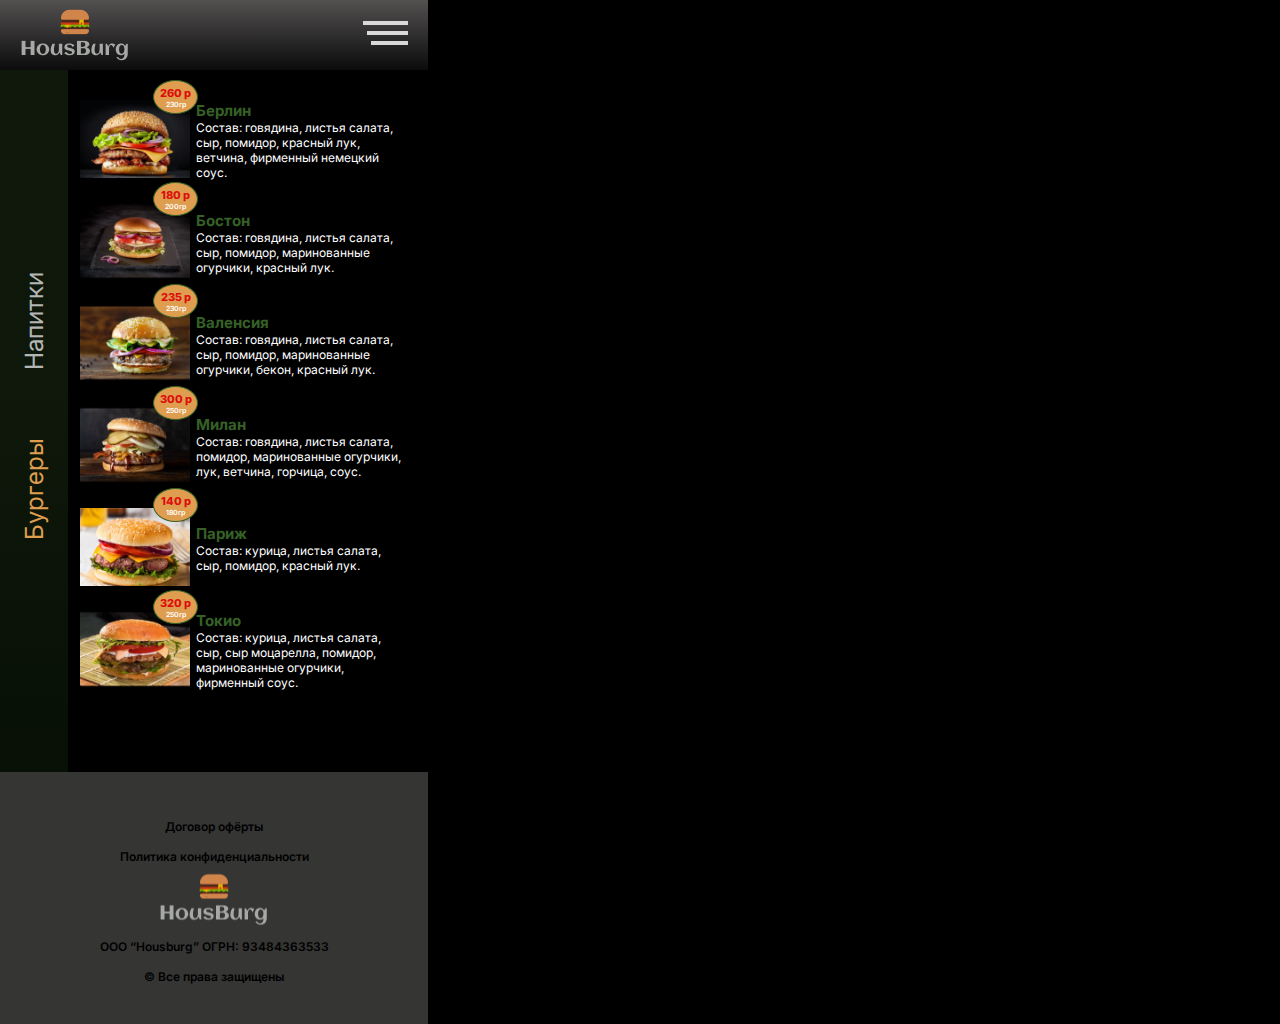
<file: index.html>
<!DOCTYPE html>
<html lang="en">
<head>
    <meta charset="UTF-8">
    <meta name="viewport" content="width=device-width, initial-scale=1.0">
    <link rel="preconnect" href="https://fonts.googleapis.com">
    <link rel="preconnect" href="https://fonts.gstatic.com" crossorigin>
    <link href="https://fonts.googleapis.com/css2?family=Inter&display=swap" rel="stylesheet">
    <link rel="stylesheet" href="./css/index.css">
    <link rel="stylesheet" href="./css/nav.css">
    <link rel="stylesheet" href="./css/footer.css">
    <link rel="stylesheet" href="./css/fonts.css">
    <link rel="stylesheet" href="./css/animation.css">
    <link rel="stylesheet" href="./css/media.css">
    <title>HousBurg</title>
</head>
<body class="page">
    <div class="container">
<header class="header">
   <a class="header-logo" href="./index.html"><img src="./img/icon/logo.png" alt="logo"></a>
    <div class="nav-btn-img"><img id="nav-menu-btn" src="./img/icon/menu.png" alt="" ></div>

</header>
<ul id="nav-menu-show" class="header-nav">
    <li class="header-nav-link header-nav-link-top"><a href="./links/story.html">О нас</a></li>
    <li class="header-nav-link"><a href="./links/share.html">Акции</a></li>
    <li class="header-nav-link"><a class="active" href="#!">Меню</a></li>
    <li class="header-nav-link"><a href="./links/events.html">Мероприятия</a></li>
    <li class="header-nav-link"><a href="./links/contact.html">Контакты</a></li>
    <li class="header-nav-link"><a href="./links/delivery.html">Доставка и оплата</a></li>
 </ul>
<!--  -->
<section class="main">

    <div class="main-column-nav">
<ul class="main-column-nav--nav">
    <li class="main-column-nav--category"><a href="./links/drinks.html">Напитки</a> </li>
    <li class="main-column-nav--category active"><a href="./index.html">Бургеры</a> </li>
</ul>
    </div>
    <!-- Окно с продукцией -->
    <div class="main-column-production">
        <!-- Бургеры -->

        <ul id='menu-burger' class="menu-burger-cls menu-show">
            <li class="main-column-production-burger">
                <div class="main-column-production-burger-img"><img src="./img/Берлин.png" alt="">
                <div class="main-column-production-burger-img-sale">
                    <span class="burger-sale">260 р</span>
                    <span class="burger-weight">230гр</span>
                </div></div>
                <div class="main-column-production-burger-info">
                    <h3>Берлин</h3>
                    <p>Состав: говядина, листья салата, сыр, помидор, красный лук, ветчина, фирменный немецкий соус. </p>
                </div>
            </li>

            <li class="main-column-production-burger">
                <div class="main-column-production-burger-img"><img src="./img/Бостон.png" alt="">
                <div class="main-column-production-burger-img-sale">
                    <span class="burger-sale">180 р</span>
                    <span class="burger-weight">200гр</span>
                </div></div>
                <div class="main-column-production-burger-info">
                    <h3>Бостон</h3>
                    <p>Состав: говядина, листья салата, сыр, помидор, маринованные огурчики, красный лук.</p>
                </div>
            </li>

            <li class="main-column-production-burger">
                <div class="main-column-production-burger-img"><img src="./img/Валенсия.png" alt="">
                <div class="main-column-production-burger-img-sale">
                    <span class="burger-sale">235 р</span>
                    <span class="burger-weight">230гр</span>
                </div></div>
                <div class="main-column-production-burger-info">
                    <h3>Валенсия</h3>
                    <p>Состав: говядина, листья салата, сыр, помидор, маринованные огурчики, бекон, красный лук. </p>
                </div>
            </li>

            <li class="main-column-production-burger">
                <div class="main-column-production-burger-img"><img src="./img/Милан.png" alt="">
                <div class="main-column-production-burger-img-sale">
                    <span class="burger-sale">300 р</span>
                    <span class="burger-weight">250гр</span>
                </div></div>
                <div class="main-column-production-burger-info">
                    <h3>Милан</h3>
                    <p>Состав: говядина, листья салата, помидор, маринованные огурчики, лук, ветчина, горчица, соус.</p>
                </div>
            </li>

            <li class="main-column-production-burger">
                <div class="main-column-production-burger-img"><img src="./img/Париж.png" alt="">
                <div class="main-column-production-burger-img-sale">
                    <span class="burger-sale">140 р</span>
                    <span class="burger-weight">180гр</span>
                </div></div>
                <div class="main-column-production-burger-info">
                    <h3>Париж</h3>
                    <p>Состав: курица, листья салата, сыр, помидор, красный лук. </p>
                </div>
            </li>

            <li class="main-column-production-burger">
                <div class="main-column-production-burger-img"><img src="./img/Токио.png" alt="">
                <div class="main-column-production-burger-img-sale">
                    <span class="burger-sale">320 р</span>
                    <span class="burger-weight">250гр</span>
                </div></div>
                <div class="main-column-production-burger-info">
                    <h3>Токио</h3>
                    <p>Состав: курица, листья салата, сыр, сыр моцарелла, помидор, маринованные огурчики, фирменный соус. </p>
                </div>
            </li>
        </ul>
        
        <!--  -->
    </div>
    <!--  -->
</section>
<footer class="footer">
    <div class="footer-container">
    <ul class="footer-container-info">
        <li>Договор офёрты</li>
        <li>Политика конфиденциальности</li>
        <li class="footer-info-bottom">ООО “Housburg” ОГРН: 93484363533</li>
        <li>© Все права защищены</li>
    </ul>
</div>
    <img class="footer-logo" src="./img/icon/logo.png" alt="">
</footer>
</div>
<script src="./js/index.js"></script>
</body>
</html>
</file>
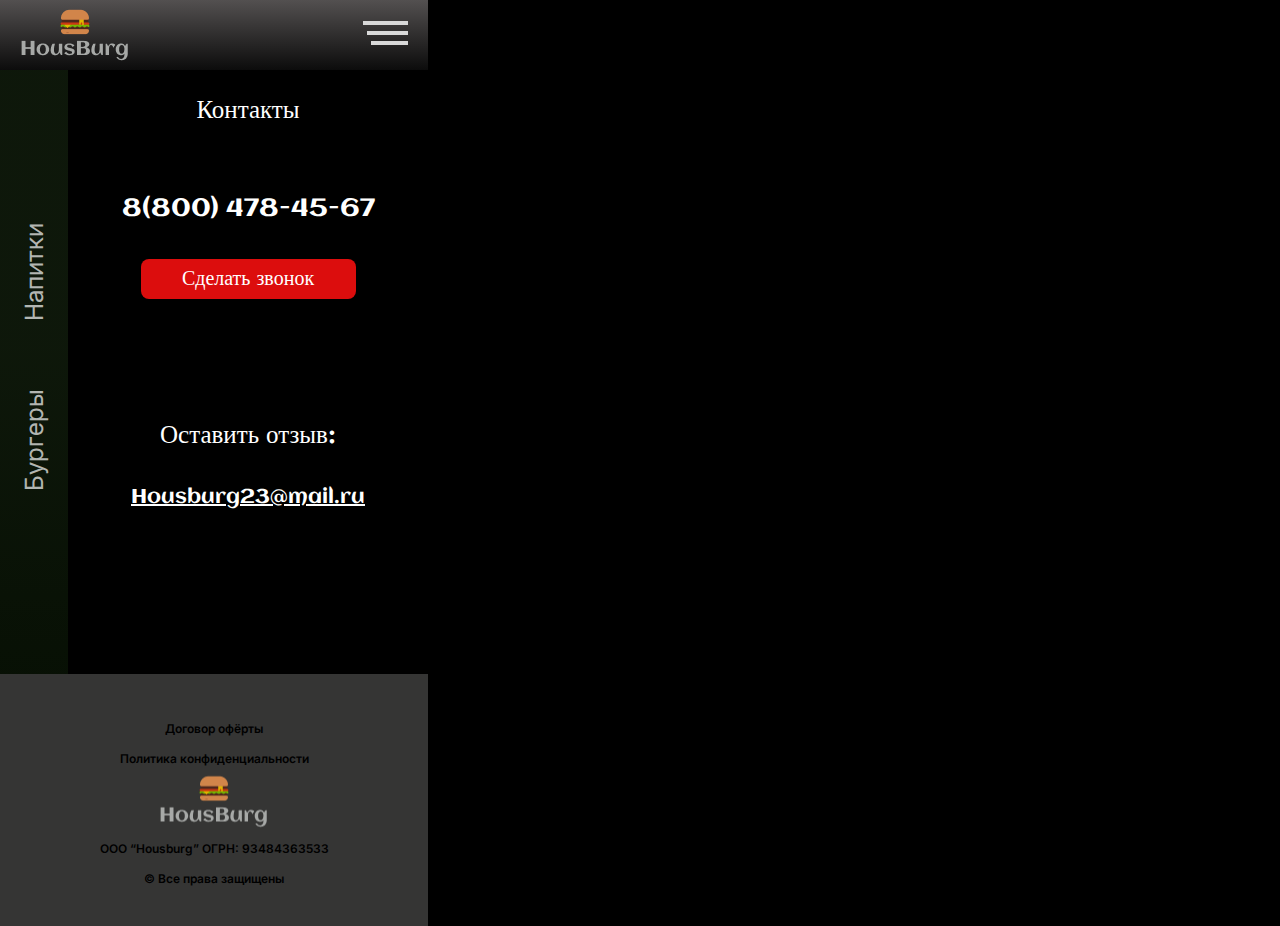
<file: links/contact.html>
<!DOCTYPE html>
<html lang="en">
<head>
    <meta charset="UTF-8">
    <meta name="viewport" content="width=device-width, initial-scale=1.0">
    <link rel="preconnect" href="https://fonts.googleapis.com">
    <link rel="preconnect" href="https://fonts.gstatic.com" crossorigin>
    <link href="https://fonts.googleapis.com/css2?family=Inter&display=swap" rel="stylesheet">
    <link rel="stylesheet" href="../css/contact.css">
    <link rel="stylesheet" href="../css/nav.css">
    <link rel="stylesheet" href="../css/footer.css">
    <link rel="stylesheet" href="../css/fonts.css">
    <link rel="stylesheet" href="../css/animation.css">
    <link rel="stylesheet" href="../css/media.css">
    <title>HousBurg</title>
</head>
<body class="page">
    <div class="container">
<header class="header">
   <a class="header-logo" href="../index.html"><img src="../img/icon/logo.png" alt="logo"></a>
    <div class="nav-btn-img"><img id="nav-menu-btn" src="../img/icon/menu.png" alt="" ></div>
    
</header>
<ul id="nav-menu-show" class="header-nav">
    <li class="header-nav-link header-nav-link-top"><a href="../links/story.html">О нас</a></li>
    <li class="header-nav-link"><a href="../links/share.html">Акции</a></li>
    <li class="header-nav-link"><a href="/index.html">Меню</a></li>
    <li class="header-nav-link"><a href="../links/events.html">Мероприятия</a></li>
    <li class="header-nav-link"><a href="../links/contact.html"  class="active" >Контакты</a></li>
    <li class="header-nav-link"><a href="../links/delivery.html">Доставка и оплата</a></li>
 </ul>
<!--  -->
<section class="main">
    <div class="main-column-nav">
<ul class="main-column-nav--nav">
    <li id="btn-drink" class="main-column-nav--category"><a href="../links/drinks.html">Напитки</a> </li>
    <li id="btn-burger" class="main-column-nav--category "><a href="../index.html">Бургеры</a> </li>
</ul>
    </div>
    <!-- Окно с продукцией -->
    <div class="main-column-production">

 <h1 class="event-title">Контакты</h1>
 <h1 class="event-phone-number"> 8(800) 478-45-67</h1>
 <button class="contact-phone-button">Сделать звонок</button>
 <p class="contact-mail">Оставить отзыв: <span> Housburg23@mail.ru</span></p>
        <!--  -->
    </div>
    <!--  -->
</section>
<footer class="footer">
    <div class="footer-container">
    <ul class="footer-container-info">
        <li>Договор офёрты</li>
        <li>Политика конфиденциальности</li>
        <li class="footer-info-bottom">ООО “Housburg” ОГРН: 93484363533</li>
        <li>© Все права защищены</li>
    </ul>
</div>
    <img class="footer-logo" src="../img/icon/logo.png" alt="">
</footer>
</div>
<script src="../js/app.js"></script>
</body>
</html>
</file>
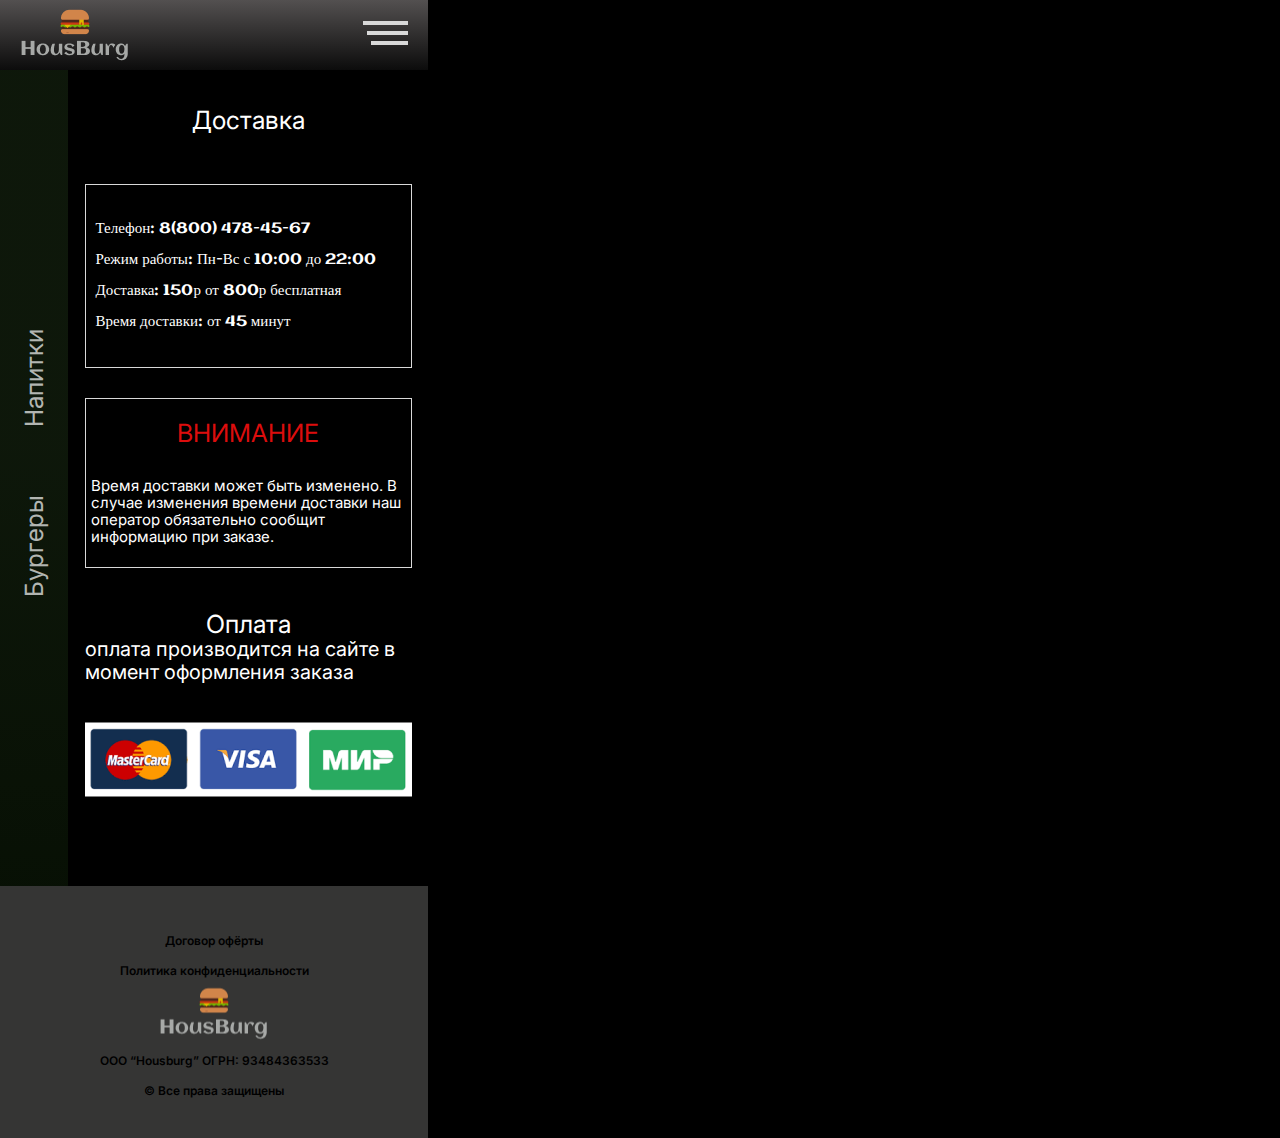
<file: links/delivery.html>
<!DOCTYPE html>
<html lang="en">
<head>
    <meta charset="UTF-8">
    <meta name="viewport" content="width=device-width, initial-scale=1.0">
    <link rel="preconnect" href="https://fonts.googleapis.com">
    <link rel="preconnect" href="https://fonts.gstatic.com" crossorigin>
    <link href="https://fonts.googleapis.com/css2?family=Inter&display=swap" rel="stylesheet">
    <link rel="stylesheet" href="../css/zeroing.css">
    <link rel="stylesheet" href="../css/delivery.css">
    <link rel="stylesheet" href="../css/nav.css">
    <link rel="stylesheet" href="../css/footer.css">
    <link rel="stylesheet" href="../css/fonts.css">
    <link rel="stylesheet" href="../css/animation.css">
    <link rel="stylesheet" href="../css/media.css">
    <title>HousBurg</title>
</head>
<body class="page">
    <div class="container">
<header class="header">
   <a class="header-logo" href="../index.html"><img src="../img/icon/logo.png" alt="logo"></a>
    <div class="nav-btn-img"><img id="nav-menu-btn" src="../img/icon/menu.png" alt="" ></div>
    
</header>
<ul id="nav-menu-show" class="header-nav">
    <li class="header-nav-link header-nav-link-top"><a href="../links/story.html">О нас</a></li>
    <li class="header-nav-link"><a href="../links/share.html">Акции</a></li>
    <li class="header-nav-link"><a href="/index.html">Меню</a></li>
    <li class="header-nav-link"><a href="../links/events.html"  >Мероприятия</a></li>
    <li class="header-nav-link"><a href="../links/contact.html">Контакты</a></li>
    <li class="header-nav-link"><a href="../links/delivery.html" class="active">Доставка и оплата</a></li>
 </ul>
<!--  -->
<section class="main">
    <div class="main-column-nav">
<ul class="main-column-nav--nav">
    <li id="btn-drink" class="main-column-nav--category"><a href="../links/drinks.html">Напитки</a> </li>
    <li id="btn-burger" class="main-column-nav--category "><a href="../index.html">Бургеры</a> </li>
</ul>
    </div>
    <!-- Окно с продукцией -->
    <div class="main-column-production">
    <h1 class="delivery-title">Доставка</h1>
<div class="info-delivery-container"><ul class="info-delivery">
    <li>Телефон: 8(800) 478-45-67 </li>
    <li>Режим работы: Пн-Вс с 10:00 до 22:00</li>
    <li>Доставка: 150р от 800р бесплатная</li>
    <li>Время доставки: от 45 минут</li>
</ul>
</div>
<div class="waring-container">
<ul class="waring">
    <li class="waring-text">Внимание</li>
    <li>Время доставки может быть изменено. В случае изменения времени доставки наш оператор обязательно сообщит информацию при заказе.</li>
</ul>
</div>
<div class="payment-container">
    <h1 class="payment-title">Оплата</h1>
    <p class="payment-text">оплата производится на сайте в момент оформления заказа</p>
    <img src="../img/paymant.png" alt="" class="payment-img">
</div>
        <!--  -->
    </div>
    <!--  -->
</section>
<footer class="footer">
    <div class="footer-container">
    <ul class="footer-container-info">
        <li>Договор офёрты</li>
        <li>Политика конфиденциальности</li>
        <li class="footer-info-bottom">ООО “Housburg” ОГРН: 93484363533</li>
        <li>© Все права защищены</li>
    </ul>
</div>
    <img class="footer-logo" src="../img/icon/logo.png" alt="">
</footer>
</div>
<script src="../js/app.js"></script>
</body>
</html>
</file>
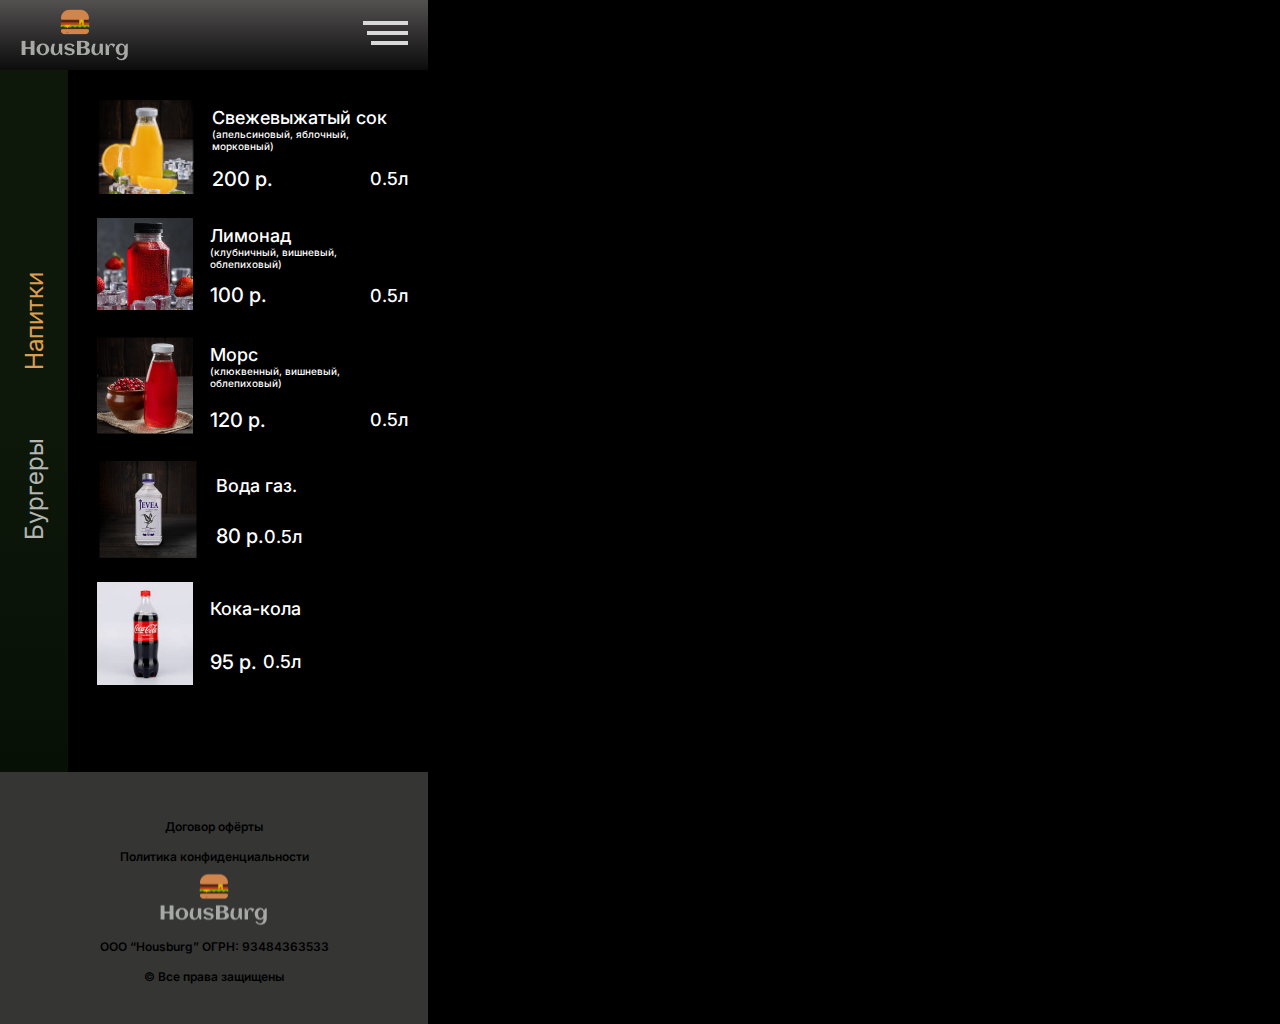
<file: links/drinks.html>
<!DOCTYPE html>
<html lang="en">
<head>
    <meta charset="UTF-8">
    <meta name="viewport" content="width=device-width, initial-scale=1.0">
    <link rel="preconnect" href="https://fonts.googleapis.com">
    <link rel="preconnect" href="https://fonts.gstatic.com" crossorigin>
    <link href="https://fonts.googleapis.com/css2?family=Inter&display=swap" rel="stylesheet">
    <link rel="stylesheet" href="../css/index.css">
    <link rel="stylesheet" href="../css/nav.css">
    <link rel="stylesheet" href="../css/footer.css">
    <link rel="stylesheet" href="../css/fonts.css">
    <link rel="stylesheet" href="../css/animation.css">
    <link rel="stylesheet" href="../css/media.css">
    <title>HousBurg</title>
</head>
<body class="page">
    <div class="container">
<header class="header">
   <a class="header-logo" href="../index.html"><img src="../img/icon/logo.png" alt="logo"></a>
    <div class="nav-btn-img"><img id="nav-menu-btn" src="../img/icon/menu.png" alt="" ></div>
    
</header>
<ul id="nav-menu-show" class="header-nav">
    <li class="header-nav-link header-nav-link-top"><a href="../links/story.html">О нас</a></li>
    <li class="header-nav-link"><a href="../links/share.html" >Акции</a></li>
    <li class="header-nav-link"><a href="/index.html" class="active">Меню</a></li>
    <li class="header-nav-link"><a href="../links/events.html">Мероприятия</a></li>
    <li class="header-nav-link"><a href="../links/contact.html">Контакты</a></li>
    <li class="header-nav-link"><a href="../links/delivery.html">Доставка и оплата</a></li>
 </ul>
<!--  -->
<section class="main">
    <div class="main-column-nav">
<ul class="main-column-nav--nav">
    <li id="btn-drink" class="main-column-nav--category active"><a href="../links/drinks.html">Напитки</a> </li>
    <li id="btn-burger" class="main-column-nav--category "><a href="../index.html">Бургеры</a> </li>
</ul>
    </div>
    <!-- Окно с продукцией -->
    <div class="main-column-production">
        
        <!-- Напитки -->

<ul id='menu-drink' class="menu-drink-cls menu-show">
<li class="main-column-production-drink">
    <div class="main-column-production-drink-img">
<img src="../img/fresh.png" alt="">
    </div>
    <div class="main-column-production-drink-info-container">
        <div class="main-column-production-drink-info">
        <h3>Свежевыжатый сок</h3>
        <p>(апельсиновый, яблочный, морковный)</p>
    </div>

    <div class="main-column-production-price-and-weight">
        <div class="main-column-production-price">200 р.</div> 
        <div class="main-column-production-weight">0.5л</div>
    </div>
</div>
</li>

<li class="main-column-production-drink">
    <div class="main-column-production-drink-img-cube">
<img src="../img/lemonade.png" alt="">
    </div>
    <div class="main-column-production-drink-info-container">
        <div class="main-column-production-drink-info">
        <h3>Лимонад</h3>
        <p>(клубничный, вишневый, облепиховый)</p>
    </div>

    <div class="main-column-production-price-and-weight">
        <div class="main-column-production-price">100 р.</div> 
        <div class="main-column-production-weight">0.5л</div>
    </div>
</div>
</li>
<li class="main-column-production-drink">
    <div class="main-column-production-drink-img-cube">
<img src="../img/fruit drink.png" alt="">
    </div>
    <div class="main-column-production-drink-info-container">
        <div class="main-column-production-drink-info">
        <h3>Морс</h3>
        <p>(клюквенный, вишневый, облепиховый)</p>
    </div>

    <div class="main-column-production-price-and-weight">
        <div class="main-column-production-price">120 р.</div> 
        <div class="main-column-production-weight">0.5л</div>
    </div>
</div>
</li>
<li class="main-column-production-drink">
    <div class="main-column-production-drink-img">
<img src="../img/water.png" alt="">
    </div>
    <div class="main-column-production-drink-info-container">
        <div class="main-column-production-drink-info">
        <h3>Вода газ.</h3>
    </div>

    <div class="main-column-production-price-and-weight">
        <div class="main-column-production-price">80 р.</div> 
        <div class="main-column-production-weight">0.5л</div>
    </div>
</div>
</li>
<li class="main-column-production-drink">
    <div class="main-column-production-drink-img-cube">
<img src="../img/cola.png" alt="">
    </div>
    <div class="main-column-production-drink-info-container">
        <div class="main-column-production-drink-info">
        <h3>Кока-кола</h3>
    </div>

    <div class="main-column-production-price-and-weight">
        <div class="main-column-production-price">95 р.</div> 
        <div class="main-column-production-weight">0.5л</div>
    </div>
</div>
</li>
</ul>

        <!--  -->
    </div>
    <!--  -->
</section>
<footer class="footer">
    <div class="footer-container">
    <ul class="footer-container-info">
        <li>Договор офёрты</li>
        <li>Политика конфиденциальности</li>
        <li class="footer-info-bottom">ООО “Housburg” ОГРН: 93484363533</li>
        <li>© Все права защищены</li>
    </ul>
</div>
    <img class="footer-logo" src="../img/icon/logo.png" alt="">
</footer>
</div>
<script src="../js/app.js"></script>
</body>
</html>
</file>
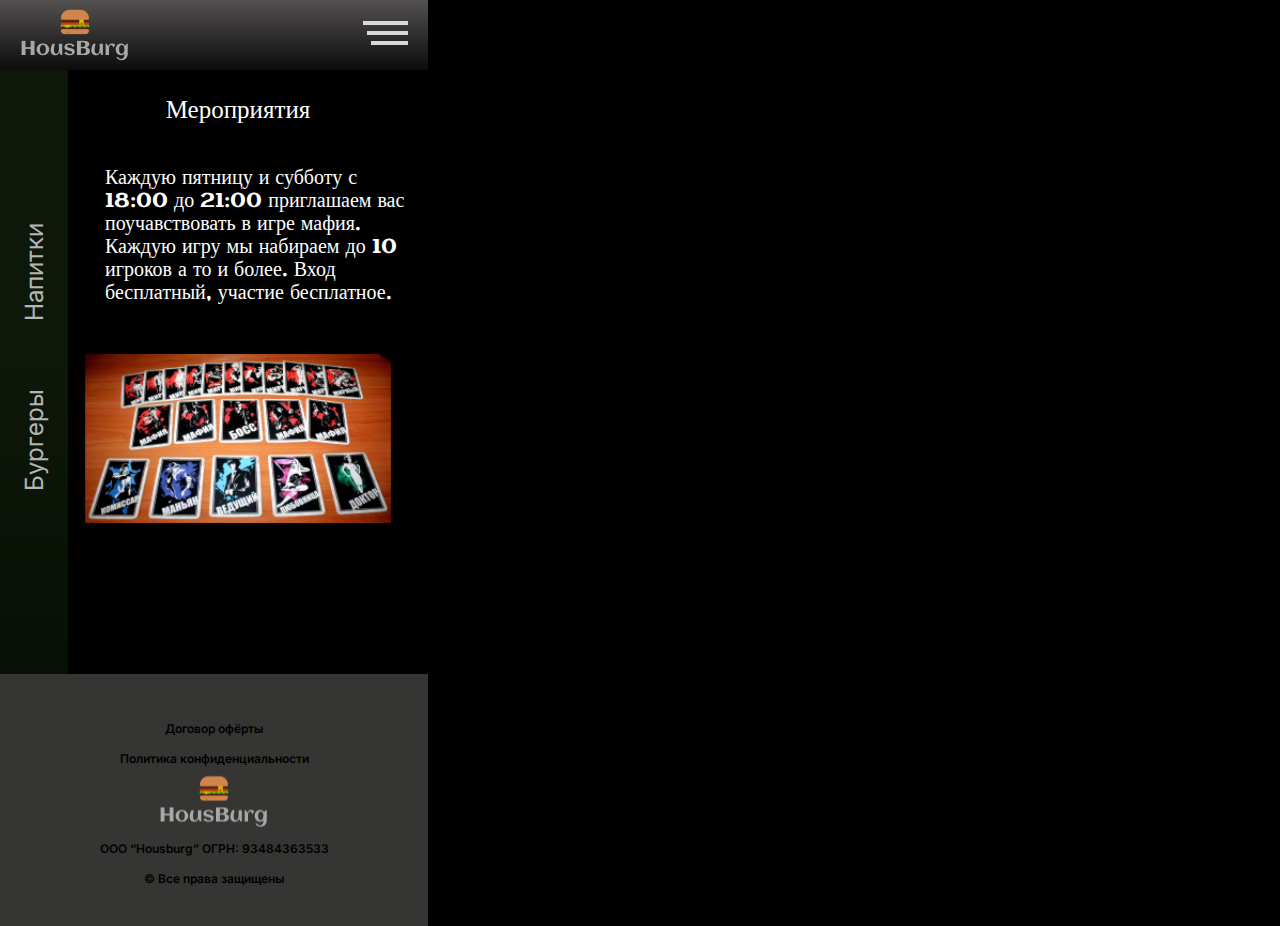
<file: links/events.html>
<!DOCTYPE html>
<html lang="en">
<head>
    <meta charset="UTF-8">
    <meta name="viewport" content="width=device-width, initial-scale=1.0">
    <link rel="preconnect" href="https://fonts.googleapis.com">
    <link rel="preconnect" href="https://fonts.gstatic.com" crossorigin>
    <link href="https://fonts.googleapis.com/css2?family=Inter&display=swap" rel="stylesheet">
    <link rel="stylesheet" href="../css/events.css">
    <link rel="stylesheet" href="../css/nav.css">
    <link rel="stylesheet" href="../css/footer.css">
    <link rel="stylesheet" href="../css/fonts.css">
    <link rel="stylesheet" href="../css/animation.css">
    <link rel="stylesheet" href="../css/media.css">
    <title>HousBurg</title>
</head>
<body class="page">
    <div class="container">
<header class="header">
   <a class="header-logo" href="../index.html"><img src="../img/icon/logo.png" alt="logo"></a>
    <div class="nav-btn-img"><img id="nav-menu-btn" src="../img/icon/menu.png" alt="" ></div>
    
</header>
<ul id="nav-menu-show" class="header-nav">
    <li class="header-nav-link header-nav-link-top"><a href="../links/story.html">О нас</a></li>
    <li class="header-nav-link"><a href="../links/share.html">Акции</a></li>
    <li class="header-nav-link"><a href="/index.html">Меню</a></li>
    <li class="header-nav-link"><a href="../links/events.html" class="active" >Мероприятия</a></li>
    <li class="header-nav-link"><a href="../links/contact.html">Контакты</a></li>
    <li class="header-nav-link"><a href="../links/delivery.html">Доставка и оплата</a></li>
 </ul>
<!--  -->
<section class="main">
    <div class="main-column-nav">
<ul class="main-column-nav--nav">
    <li id="btn-drink" class="main-column-nav--category"><a href="../links/drinks.html">Напитки</a> </li>
    <li id="btn-burger" class="main-column-nav--category "><a href="../index.html">Бургеры</a> </li>
</ul>
    </div>
    <!-- Окно с продукцией -->
    <div class="main-column-production">
        
 
<h1 class="event-title">Мероприятия</h1>
<p class="event-text">
    Каждую пятницу и субботу с 18:00 до 21:00 приглашаем вас поучавствовать в  игре мафия. Каждую игру мы набираем до 10 игроков а то и более. Вход бесплатный, участие бесплатное.
</p>
<img src="../img/event.png" alt="" class="event-img">

        <!--  -->
    </div>
    <!--  -->
</section>
<footer class="footer">
    <div class="footer-container">
    <ul class="footer-container-info">
        <li>Договор офёрты</li>
        <li>Политика конфиденциальности</li>
        <li class="footer-info-bottom">ООО “Housburg” ОГРН: 93484363533</li>
        <li>© Все права защищены</li>
    </ul>
</div>
    <img class="footer-logo" src="../img/icon/logo.png" alt="">
</footer>
</div>
<script src="../js/index.js"></script>
</body>
</html>
</file>
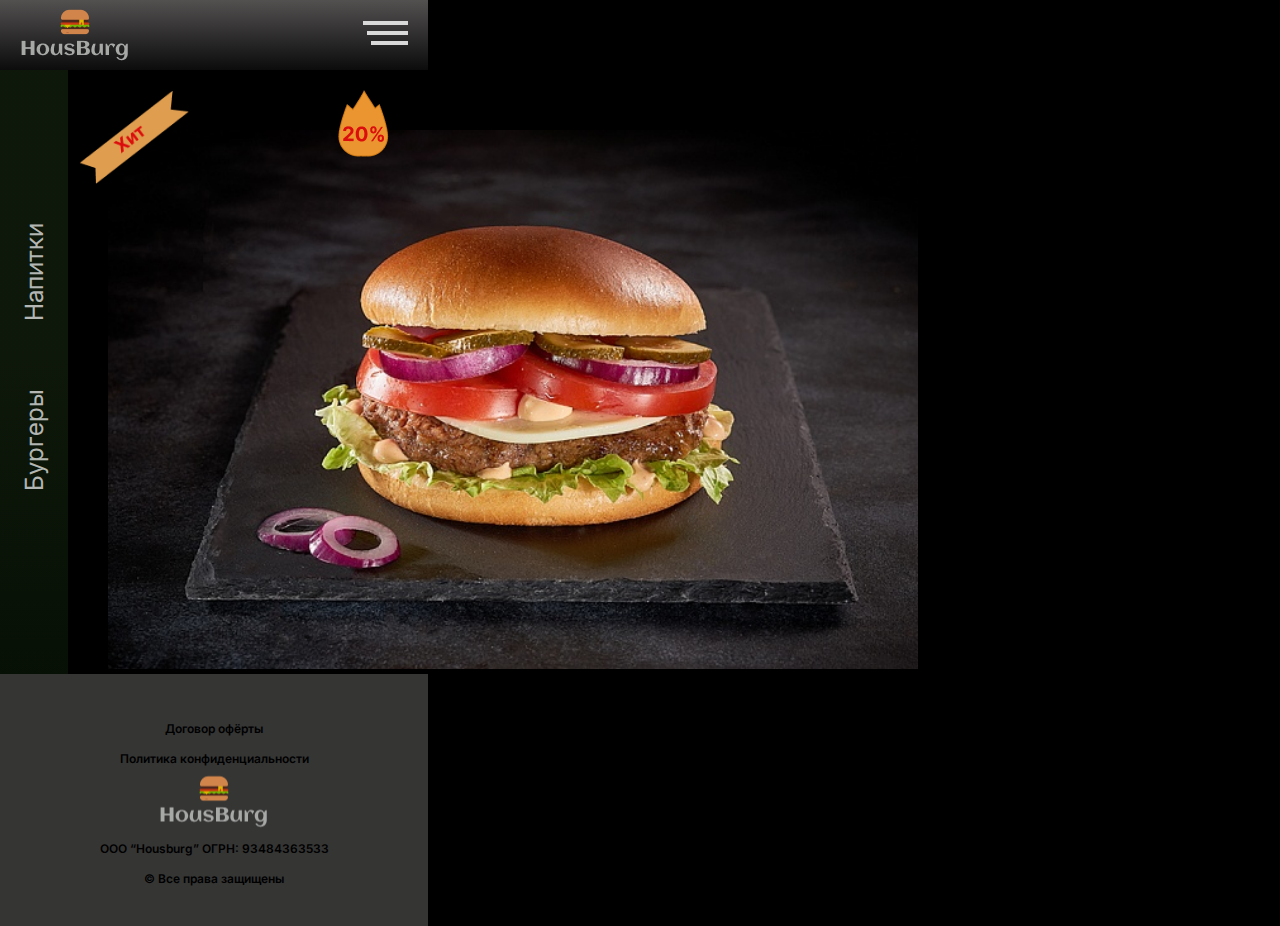
<file: links/share.html>
<!DOCTYPE html>
<html lang="en">
<head>
    <meta charset="UTF-8">
    <meta name="viewport" content="width=device-width, initial-scale=1.0">
    <link rel="preconnect" href="https://fonts.googleapis.com">
    <link rel="preconnect" href="https://fonts.gstatic.com" crossorigin>
    <link href="https://fonts.googleapis.com/css2?family=Inter&display=swap" rel="stylesheet">
    <link rel="stylesheet" href="../css/share.css">
    <link rel="stylesheet" href="../css/nav.css">
    <link rel="stylesheet" href="../css/footer.css">
    <link rel="stylesheet" href="../css/fonts.css">
    <link rel="stylesheet" href="../css/animation.css">
    <link rel="stylesheet" href="../css/media.css">
    <title>HousBurg</title>
</head>
<body class="page">
    <div class="container">
<header class="header">
   <a class="header-logo" href="../index.html"><img src="../img/icon/logo.png" alt="logo"></a>
    <div class="nav-btn-img"><img id="nav-menu-btn" src="../img/icon/menu.png" alt="" ></div>
    
</header>
<ul id="nav-menu-show" class="header-nav">
    <li class="header-nav-link header-nav-link-top"><a href="../links/story.html">О нас</a></li>
    <li class="header-nav-link"><a href="../links/share.html"  class="active" >Акции</a></li>
    <li class="header-nav-link"><a href="/index.html">Меню</a></li>
    <li class="header-nav-link"><a href="../links/events.html">Мероприятия</a></li>
    <li class="header-nav-link"><a href="../links/contact.html">Контакты</a></li>
    <li class="header-nav-link"><a href="../links/delivery.html">Доставка и оплата</a></li>
 </ul>
<!--  -->
<section class="main">
    <div class="main-column-nav">
<ul class="main-column-nav--nav">
    <li id="btn-drink" class="main-column-nav--category"><a href="../links/drinks.html">Напитки</a> </li>
    <li id="btn-burger" class="main-column-nav--category "><a href="../index.html">Бургеры</a> </li>
</ul>
    </div>
    <!-- Окно с продукцией -->
    <div class="main-column-production">
        
 <div class="share-1-container">
    <div class="share-1-container-img"></div>
    <h1 class="share-1-container-title">Бостон</h1>
    <div class="share-1-container-price">
        <span class="share-old-price">180p</span>
        <span class="share-new-price">144p</span>
    </div>
    <img src="../img/icon/hit.png" alt="" class="share-1-container-hit">
    <img src="../img/icon/fire.png" alt="" class="share-1-container-fire">
 </div>


        <!--  -->
    </div>
    <!--  -->
</section>
<footer class="footer">
    <div class="footer-container">
    <ul class="footer-container-info">
        <li>Договор офёрты</li>
        <li>Политика конфиденциальности</li>
        <li class="footer-info-bottom">ООО “Housburg” ОГРН: 93484363533</li>
        <li>© Все права защищены</li>
    </ul>
</div>
    <img class="footer-logo" src="../img/icon/logo.png" alt="">
</footer>
</div>
<script src="../js/app.js"></script>
</body>
</html>
</file>
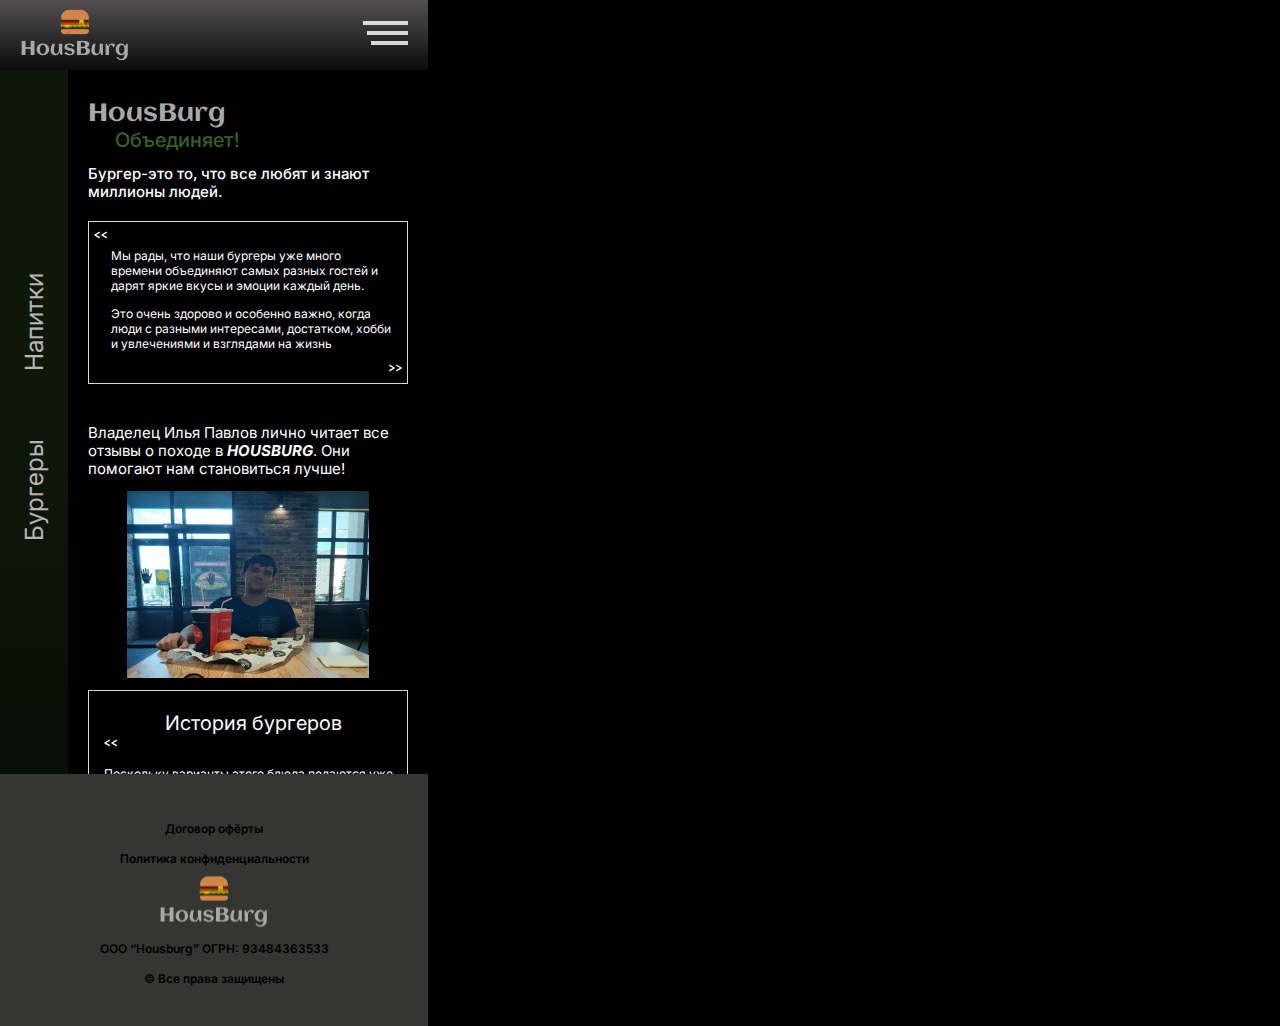
<file: links/story.html>
<!DOCTYPE html>
<html lang="en">
<head>
    <meta charset="UTF-8">
    <meta name="viewport" content="width=device-width, initial-scale=1.0">
    <link rel="preconnect" href="https://fonts.googleapis.com">
    <link rel="preconnect" href="https://fonts.gstatic.com" crossorigin>
    <link href="https://fonts.googleapis.com/css2?family=Inter&display=swap" rel="stylesheet">
    <link rel="stylesheet" href="../css/story.css">
    <link rel="stylesheet" href="../css/nav.css">
    <link rel="stylesheet" href="../css/footer.css">
    <link rel="stylesheet" href="../css/fonts.css">
    <link rel="stylesheet" href="../css/animation.css">
    <link rel="stylesheet" href="../css/media.css">
    <title>HousBurg</title>
</head>
<body class="page">
    <div class="container">
<header class="header">
   <a class="header-logo" href="../index.html"><img src="../img/icon/logo.png" alt="logo"></a>
    <div class="nav-btn-img"><img id="nav-menu-btn" src="../img/icon/menu.png" alt="" ></div>
    
</header>
<ul id="nav-menu-show" class="header-nav">
    <li class="header-nav-link header-nav-link-top"><a href="#!" class="active" >О нас</a></li>
    <li class="header-nav-link"><a href="../links/share.html" >Акции</a></li>
    <li class="header-nav-link"><a href="/index.html">Меню</a></li>
    <li class="header-nav-link"><a href="../links/events.html">Мероприятия</a></li>
    <li class="header-nav-link"><a href="../links/contact.html">Контакты</a></li>
    <li class="header-nav-link"><a href="../links/delivery.html">Доставка и оплата</a></li>
 </ul>
<!--  -->
<section class="main">
    <div class="main-column-nav">
<ul class="main-column-nav--nav">
    <li id="btn-drink" class="main-column-nav--category"><a href="../links/drinks.html">Напитки</a> </li>
    <li id="btn-burger" class="main-column-nav--category "><a href="../index.html">Бургеры</a> </li>
</ul>
    </div>
    <!-- Окно с продукцией -->
    <div class="main-column-production">
        <h1 class="story-title">HousBurg</h1>
        <h2 class="story-unite">Объединяет!</h2>
        <p class="story-title-info">Бургер-это то, что все любят и знают миллионы людей.</p>
        <div class="about-us-container">
            <span id="about-us-button-left"> << </span>
            <p class="about-us-text-1">Мы рады, что наши бургеры уже много времени объединяют самых разных гостей и дарят яркие вкусы и эмоции каждый день.</p>
            <p class="about-us-text-1">Это очень здорово и особенно важно, когда люди с разными интересами, достатком, хобби и увлечениями и взглядами на жизнь </p>
            <span id="about-us-button-right"> << </span>
        </div>
        <div class="master-container">
            <p class="master-container-text">
                Владелец Илья Павлов лично читает все отзывы о походе в <span> HOUSBURG</span>. 
                Они помогают нам становиться лучше!
            </p>
            <img src="../img/master.png" alt="" class="master-container-img">
        </div>
        <div class="history-burger-container">
            <h1 class="history-burger-title">История бургеров</h1>
            <span id="history-burger-button-left"> << </span>
            <p class="history-burger-text-2" id="histoty-burger">Поскольку варианты этого блюда подаются уже более 100 лет , его происхождение остается неоднозначным. В популярно книге Ханны Гласс  “Искусство кулинарии просто и легко” в 1758 году был приведен рецепт “гамбурско колбысы”, в котором предлагалось подавать её “жареной с поджереным хлебом под ней.
                <br>
                Похожая закуска была также популярна а Гамбурге под названием Rundctuck warm в 1869 году и ранее, но возможно она содержала бифштекс а не котлету.
            </p>
            <span id="history-burger-button-right"> << </span>
        </div>
        <!--  -->
    </div>
    <!--  -->
</section>
<footer class="footer">
    <div class="footer-container">
    <ul class="footer-container-info">
        <li>Договор офёрты</li>
        <li>Политика конфиденциальности</li>
        <li class="footer-info-bottom">ООО “Housburg” ОГРН: 93484363533</li>
        <li>© Все права защищены</li>
    </ul>
</div>
    <img class="footer-logo" src="../img/icon/logo.png" alt="">
</footer>
</div>
<script src="../js/app.js"></script>
<script src="../js/history.js"></script>
</body>
</html>
</file>
<file: css/index.css>
@import url(./zeroing.css);
body {
    font-family: 'Inter', sans-serif;
    background: black;
    color: white;
}

.container {
      height: 100vh;
    max-width: 428px;
    min-width: 320px;
}
.main {
    display: flex;
    height: 702px;
}
/* Продукция */

.main-column-production {
    margin-top: 10px;
    overflow-y: auto;
}
.main-column-production::-webkit-scrollbar {
    width: 0;
  }
  
/* Бургеры */
.main-column-production-burger {
    padding: 20px 20px 0px 12px;
    display: flex;
    align-items: center;
    gap: 6px;
    flex: 1 1 0;
}
.menu-burger-cls {
display: block;
}
.main-column-production-burger-info h3 {
    color: #366027;
    font-size: 15px;
    line-height: 18px;
    font-weight: 700;
}
.main-column-production-burger-info p {
    font-size: 12px;
    line-height: 15px;
    font-weight: 400;
}
.main-column-production-burger-img img {
    width: 100%;
    min-width: 110px;
}
.main-column-production-burger-img {
    position: relative;
}
.main-column-production-burger-img-sale {
    content: '';
    width: 45px;
    height: 34px;
    background: #DF9E4F;
    border: 1px solid #366027;
    position: absolute;
    border-radius: 60%;
    top: -20px;
    right: -8px;
    display: flex;    
    flex-direction: column;
    justify-content: center;
    text-align: center;
}
.burger-sale {
    margin: 0;
    color: #DC0D0D;
    font-weight: 800;
    font-size: 11px;
    font-style: normal;
}
.burger-weight {
    font-size: 7px;
    font-style: normal;
    font-weight: 600;
}
.main-column-production-burger-img-sale span {
    display: inline-block;
}

/* Бургеры конец */

/* Напитки начало */
.main-column-production-drink {
    padding: 20px 20px 0px 12px;
    display: flex;
    align-content: space-between;
    /* gap: 6px;
    flex: 1 1 0; */
}

.main-column-production-drink-img img{
    width: 100%;
    min-width: 110px;
}
.main-column-production-drink-img-cube {
    width: 100%;
    max-width: 96px;
    min-width: 90px;
    margin: 0 17px;
}
.main-column-production-drink-info-container {
    display: flex;
    flex-direction: column;
    justify-content: space-around;
}
.main-column-production-drink-info-container h3 {
    font-size: 18px;
    font-weight: 500;
}
.main-column-production-drink-info-container p {
    font-size: 10px;
    font-weight: 500;
}
.main-column-production-price-and-weight {
    display: flex;
    justify-content: space-between;
    align-items: center;
}
.main-column-production-price {
    font-size: 20px;
    font-weight: 500;
}
.main-column-production-weight {
    font-size: 18px;
    font-weight: 500;
}

/* Напитки конец */
</file>
<file: css/nav.css>
/* Header */

.header {
    position: relative;
    z-index: 99;
    width: 100%;
    height: 70px;
    background: linear-gradient(180deg, #535050 0%, rgba(12, 12, 12, 0.993) 100%);
    display: flex;
    justify-content: space-between;
    align-items: center;
    padding: 0 20px;

}

.header-nav {
    position: fixed;
    z-index: 1;
    top: 0;
    left: 0;
    right: 0;
    bottom: 0;
    height: 0vh;
    text-align: center;
    background: black;
    overflow: hidden;
}
.header-nav-link-top {
    margin-top: 96px;
}
.header-nav-link {
margin-bottom: 14px;
}
.header-nav-link a {
   color: white; 
   font-size: 20px;
   font-weight: 400;
}
.header-nav-link a.active {
    border-bottom: #DC0D0D 2px solid;
}

.nav-btn-img {
    cursor: pointer;
}
/* Боковая навигация */

.main-column-nav {
    background: linear-gradient(180deg, rgba(35, 60, 26, 0.39) 46.35%, rgba(18, 39, 11, 0.42) 99.99%, rgba(17, 37, 10, 0) 100%);
    width: 68px;
    height: 100%;
    /* display: flex;
    flex-direction: column; */
}
.main-column-nav--nav {
    display: flex;
    flex-direction: column;
    justify-content: center;
    height: 100%;
    gap: 140px;
}
.main-column-nav--category {
    color: rgba(255, 255, 255, 0.7);
    transform: rotate(-90deg);
    font-size: 25px;
    font-weight: 500;
    cursor: pointer;
}
.main-column-nav--category a{
    color: rgba(255, 255, 255, 0.7);
}
.main-column-nav--category .active {
    transition: color 0.4s ease-in;
    color: #DF9E4F;
}
.main-column-nav--category.active a {
    transition: color 0.4s ease-in;
    color: #DF9E4F;
}
</file>
<file: css/footer.css>
/* Footer */

.footer {
    height: 252px;
    position: relative;
    background: #000000;
}
.footer-container {
    background: #AEAFAC;
    opacity: 0.3;  
    height: 252px;
}
.footer-container-info {
    color: #000000;
    font-size: 12px;
    font-weight: 600;
    text-align: center;
    padding-top: 40px;
    line-height: 30px;
}
.footer-info-bottom {
    margin-top: 60px;
}
.footer-logo {
    width: 110px;
    position: absolute;
    z-index: 1;
    left: 50%;
    top: 50%;
    transform: translate(-50%, -50%);
}
</file>
<file: css/fonts.css>
@font-face {
    font-family: "Aclonica";
    src: url(/fonts/Aclonica/Aclonica-Regular.ttf) format(truetype);
    font-style: normal;
}
</file>
<file: css/animation.css>
.nav-menu-show {
    display: block;
    animation: nav_menu_show 0.8s forwards;
}
.nav-menu-hidden {
    /* display: none; */
    animation: nav_menu_hidden 1s forwards;
}
.menu-show {
animation: menu_drink 1s forwards;
}
.button-hover {
animation: animation_button_hover 5s forwards;
}
@keyframes nav_menu_show {
    0% {
        height: 0vh;
    }
    100% {
        height: 100vh;
    }
}
@keyframes nav_menu_hidden {
    0% {
        height: 100vh;
    }
    100% {
        height: 0vh;
    }
}

@keyframes menu_drink {
    0% {
    width: 85vw;
      margin-left: 450px;
    }
    100% {
    width: 85vw;
    margin-left: 0;
      }
}
@keyframes animation_button_hover {
0% {
box-shadow: 0 0 0px 0px #DC0D0D;
}
50% {
    box-shadow: 0px 0px 18px 1px #dc0d0dad;
}
100% {
    box-shadow: 0 0 0px 0px #DC0D0D;
}
}
</file>
<file: css/media.css>
@media all and (max-width: 370px) {
.main-column-production-burger-info P {
    font-size: 11px;
}
}

@media all and (max-width: 340px)  {
    .main-column-production-burger,
    .main-column-production-drink  {
        padding: 20px 5px 0 0;
        width: 79vw;
    }  
}

@media all and (max-width: 395px)  {
    .share-1-container-hit {
        width: 100px;
        top: -20px;
        left: 0;
    }
    .share-1-container-fire {
        width: 45px;
        top: -20px;
        right: 10%;
    }
}
</file>
<file: css/contact.css>
@import url(./zeroing.css);
body {
    font-family: 'Inter', sans-serif;
    background: black;
    color: white;
}

.container {
    height: 100vh;
    max-width: 428px;
    min-width: 320px;
}



/* Main */
.main {
     height: 604px;
    display: flex;
}

.main-column-production {
    width: 100%;
}

.event-title {
    margin: 27px 0 70px 0;
    text-align: center;
    font-style: normal;
    font-weight: 400;
    font-size: 25px;
    line-height: 28px;
    font-family: "Aclonica";
    }
    .event-phone-number {
        font-family: 'Aclonica';
        font-style: normal;
        font-weight: 400;
        font-size: 25px;
        line-height: 28px; 
        text-align: center;
        margin-bottom: 36px;
    }
    .contact-phone-button {
        width: 215px;
        height: 40px;
        background: #DC0D0D;
        border-radius: 8px;
        font-family: 'Aclonica';
        font-style: normal;
        font-weight: 400;
        font-size: 20px;
        line-height: 23px;
        color: #FFFFFF;
        display: block;
        margin: auto;
        margin-bottom: 107px;
        cursor: pointer; 
        border: none;      
    }
    .contact-phone-button:hover {
        animation: animation_button_hover 3s ease infinite;
    }
    .contact-mail {
        text-align: center;
        font-family: 'Aclonica';
        font-style: normal;
        font-weight: 400;
        font-size: 25px;
        line-height: 60px;
    }
    .contact-mail span {
        font-family: 'Aclonica';
        font-style: normal;
        font-weight: 400;
        font-size: 20px;
        line-height: 23px;
        text-decoration-line: underline;
    }
</file>
<file: css/zeroing.css>
* {
    box-sizing: border-box;
    margin: 0;
    padding: 0;
    text-decoration: none;
    list-style: none;
  }
  body, h1, h2, h3, h4, p, a {    
    font-size: 100%; 
    font-weight: normal;
  }
</file>
<file: css/delivery.css>
@import url(./zeroing.css);
body {
    font-family: 'Inter', sans-serif;
    background: black;
    color: white;
}
.container {
  height: 100vh;
    max-width: 428px;
    min-width: 320px;
}


.main-column-production {
  width: 100%;
}
/* Main */
.main {
    height: 816px;
    display: flex;
}

.delivery-title {
    text-align: center;
    margin: 36px auto 50px auto;
    font-style: normal;
    font-weight: 400;
    font-size: 25px;
    line-height: 28px;
}
.info-delivery-container {
  max-width: 327px;
  height: 184px;
  border: 1px solid #D9D9D9;
  margin: auto;
  display: flex;
  margin-bottom: 30px;
}
.info-delivery {
  margin: auto auto auto 10px;
  font-family: 'Aclonica';
  font-style: normal;
  font-weight: 400;
  font-size: 15px;
  line-height: 31px;
}
.waring-container {
  max-width: 327px;
  height: 170px;
  border: 1px solid #D9D9D9;
  margin: auto;
  margin-bottom: 42px;
}
.waring {
  padding: 20px 5px 30px 5px;
  /* font-family: 'Aclonica'; */
  font-style: normal;
  font-weight: 400;
 font-size: 15px;
  line-height: 17px;
}
.waring-text {
  /* font-family: 'Aclonica'; */
font-style: normal;
font-weight: 400;
font-size: 25px;
line-height: 28px;
text-transform: uppercase;
color: #DC0D0D;
text-align: center;
margin-bottom: 30px;
}
.payment-container {
  max-width: 327px;
  margin: auto;
  color: #FFFFFF;
}
.payment-title {
  text-align: center;
  /* font-family: 'Aclonica'; */
font-style: normal;
font-weight: 400;
font-size: 25px;
line-height: 28px;
}
.payment-text {
  /* font-family: 'Aclonica'; */
font-style: normal;
font-weight: 400;
font-size: 20px;
line-height: 23px;
}
.payment-img {
  width: 100%;
  margin-top: 22px;
}
</file>
<file: css/events.css>
@import url(./zeroing.css);
body {
    font-family: 'Inter', sans-serif;
    background: black;
    color: white;
}

.container {
    height: 100vh;
    max-width: 428px;
    min-width: 320px;
}



/* Main */
.main {
    height: 604px;
    display: flex;
}

/* Боковая новигация */

.main-column-nav {
    background: linear-gradient(180deg, rgba(35, 60, 26, 0.39) 46.35%, rgba(18, 39, 11, 0.42) 99.99%, rgba(17, 37, 10, 0) 100%);
    width: 68px;
    height: 100%;
    /* display: flex;
    flex-direction: column; */
}
.main-column-nav--nav {
    display: flex;
    flex-direction: column;
    justify-content: center;
    height: 100%;
    gap: 140px;
}
.main-column-nav--category {
    color: rgba(255, 255, 255, 0.7);
    transform: rotate(-90deg);
    font-size: 25px;
    font-weight: 500;
    cursor: pointer;
}
.main-column-nav--category.active {
    transition: color 0.4s ease-in;
    color: #DF9E4F;
}

/* Продукция */



.event-title {
margin: 27px 0 42px 0;
text-align: center;
font-style: normal;
font-weight: 400;
font-size: 25px;
line-height: 28px;
font-family: "Aclonica";
}

.event-text {
max-width: 303px;
font-style: normal;
font-weight: 400;
font-size: 20px;
line-height: 23px;
margin: 0 0 49px 37px;
font-family: "Aclonica";
}
.event-img {
    width: 100%;
    text-align: center;
}
</file>
<file: css/share.css>
@import url(./zeroing.css);
body {
    font-family: 'Inter', sans-serif;
    background: black;
    color: white;
}

.container {
    height: 100vh;
    max-width: 428px;
    min-width: 320px;
}



/* Main */
.main {
    height: 604px;
    display: flex;
}

/* Боковая новигация */

.main-column-nav {
    background: linear-gradient(180deg, rgba(35, 60, 26, 0.39) 46.35%, rgba(18, 39, 11, 0.42) 99.99%, rgba(17, 37, 10, 0) 100%);
    width: 68px;
    height: 100%;
    /* display: flex;
    flex-direction: column; */
}
.main-column-nav--nav {
    display: flex;
    flex-direction: column;
    justify-content: center;
    height: 100%;
    gap: 140px;
}
.main-column-nav--category {
    color: rgba(255, 255, 255, 0.7);
    transform: rotate(-90deg);
    font-size: 25px;
    font-weight: 500;
    cursor: pointer;
}
.main-column-nav--category.active {
    transition: color 0.4s ease-in;
    color: #DF9E4F;
}
.main-column-production {
    width: 100%;
}
/* Продукция */
.share-1-container {
    max-height: 307px;
    max-width: 281px;
    margin: auto;
    margin-top: 19px;
    position: relative;
}
.share-1-container-img {
    margin-top: 60px !important;
    background: url(../img/Boston.jpg) no-repeat;
    background-size: cover;
    width: 63.29vw;
    height: 42.118vw;
    display: block;
    margin: auto;
    margin-bottom: 18px;
}
.share-1-container-title {
font-family: 'Inter';
font-style: normal;
font-weight: 700;
font-size: 25px;
line-height: 30px;
color: #366027;
text-align: center;
margin-bottom: 5px;
}
.share-1-container-price {
    display: flex;
    justify-content: space-evenly;
}
.share-old-price {
    font-family: 'Inter';
font-style: normal;
font-weight: 700;
font-size: 25px;
line-height: 30px;
text-decoration-line: line-through;
}
.share-new-price {
font-family: 'Inter';
font-style: normal;
font-weight: 700;
font-size: 25px;
line-height: 30px;

color: #DC0D0D;
}
.share-1-container-hit {
max-width: 110px;
    position: absolute;
    top: -40px;
    left: -10%;
}
.share-1-container-fire {
    max-width: 110px;
    position: absolute;
    top: -40px;
    right: 0;
}
</file>
<file: css/story.css>
@import url(./zeroing.css);
body {
    font-family: 'Inter', sans-serif;
    background: black;
    color: white;
}

.container {
    height: 100vh;
    max-width: 428px;
    min-width: 320px;
}



/* Main */
.main {
    height: 704px;
    display: flex;
}

/* Боковая новигация */

.main-column-nav {
    background: linear-gradient(180deg, rgba(35, 60, 26, 0.39) 46.35%, rgba(18, 39, 11, 0.42) 99.99%, rgba(17, 37, 10, 0) 100%);
    width: 68px;
    height: 100%;
    /* display: flex;
    flex-direction: column; */
}
.main-column-nav--nav {
    display: flex;
    flex-direction: column;
    justify-content: center;
    height: 100%;
    gap: 140px;
}
.main-column-nav--category {
    color: rgba(255, 255, 255, 0.7);
    transform: rotate(-90deg);
    font-size: 25px;
    font-weight: 500;
    cursor: pointer;
}
.main-column-nav--category.active {
    transition: color 0.4s ease-in;
    color: #DF9E4F;
}

/*  */

.main-column-production::-webkit-scrollbar {
  width: 0;
}

.main-column-production {
  width: 100%;
  padding: 20px;
  font-family: 'Aclonica';
  margin-top: 10px;
  overflow-y: auto;
}
.story-title {
  font-style: normal;
  font-weight: 400;
  font-size: 25px;
  line-height: 28px;
  color: #A8A9A7;
}
.story-unite {
font-family: 'Inter';
font-style: normal;
font-weight: 500;
font-size: 20px;
line-height: 24px;
color: #366027;
margin: 0 0 13px 27px;
}
.story-title-info {
  font-family: 'Inter';
font-style: normal;
font-weight: 500;
font-size: 15px;
line-height: 18px;
color: #FFFFFF;
margin-bottom: 20px;
}
.about-us-container {
  max-width: 320px;
  border: 1px solid #D9D9D9;
  padding: 5px;
}
#about-us-button-left,
#about-us-button-right {
  font-family: 'Aclonica';
  font-style: normal;
  font-weight: 400;
  font-size: 15px;
  line-height: 17px;
  color: #FFFFFF;  
  transform: matrix(-1, 0, 0, 1, 0, 0);
  cursor: pointer;
}
#about-us-button-right {
display: block;
}
.about-us-text-1 {
  font-family: 'Inter';
font-style: normal;
font-weight: 400;
font-size: 12px;
line-height: 15px;
padding: 3px 9px 10px 17px;
}
.master-container {
  margin: 40px auto 5px auto;
}
.master-container-text {
  font-family: 'Inter';
  font-style: normal;
  font-weight: 400;
  font-size: 15px;
  line-height: 18px;  
  margin-bottom: 13px;
}
.master-container-text span {
  font-style: italic;
  font-weight: 700;
  font-size: 15px;
  line-height: 18px; 
}
.master-container-img {
display: block;
margin: auto;
width: 100%;
max-width: 242px;
}
.history-burger-container {
  margin-top: 12px;
  margin-bottom: 65px;
  border: 1px solid #D9D9D9;
  padding: 15px 5px 10px 15px;
}
.history-burger-title {
  text-align: center;
margin-top: 5px;
font-family: 'Inter';
font-style: normal;
font-weight: 400;
font-size: 20px;
line-height: 24px;
}
#history-burger-button-left,
#history-burger-button-right {
  font-family: 'Aclonica';
  font-style: normal;
  font-weight: 400;
  font-size: 15px;
  line-height: 17px;
  color: #FFFFFF;  
  transform: matrix(-1, 0, 0, 1, 0, 0);
  cursor: pointer;
}
#history-burger-button-right {
   display: block;
}
.history-burger-text-1 {
  position: static;
 margin-top: 12px;
 font-family: 'Inter';
 font-style: normal;
 font-weight: 400;
 font-size: 12px;
 line-height: 18px;
}
.history-burger-text-2 {
  position: static;
 margin-top: 12px;
 font-family: 'Inter';
 font-style: normal;
 font-weight: 400;
 font-size: 12px;
 line-height: 18px;
 height: 48vw;
}
</file>
